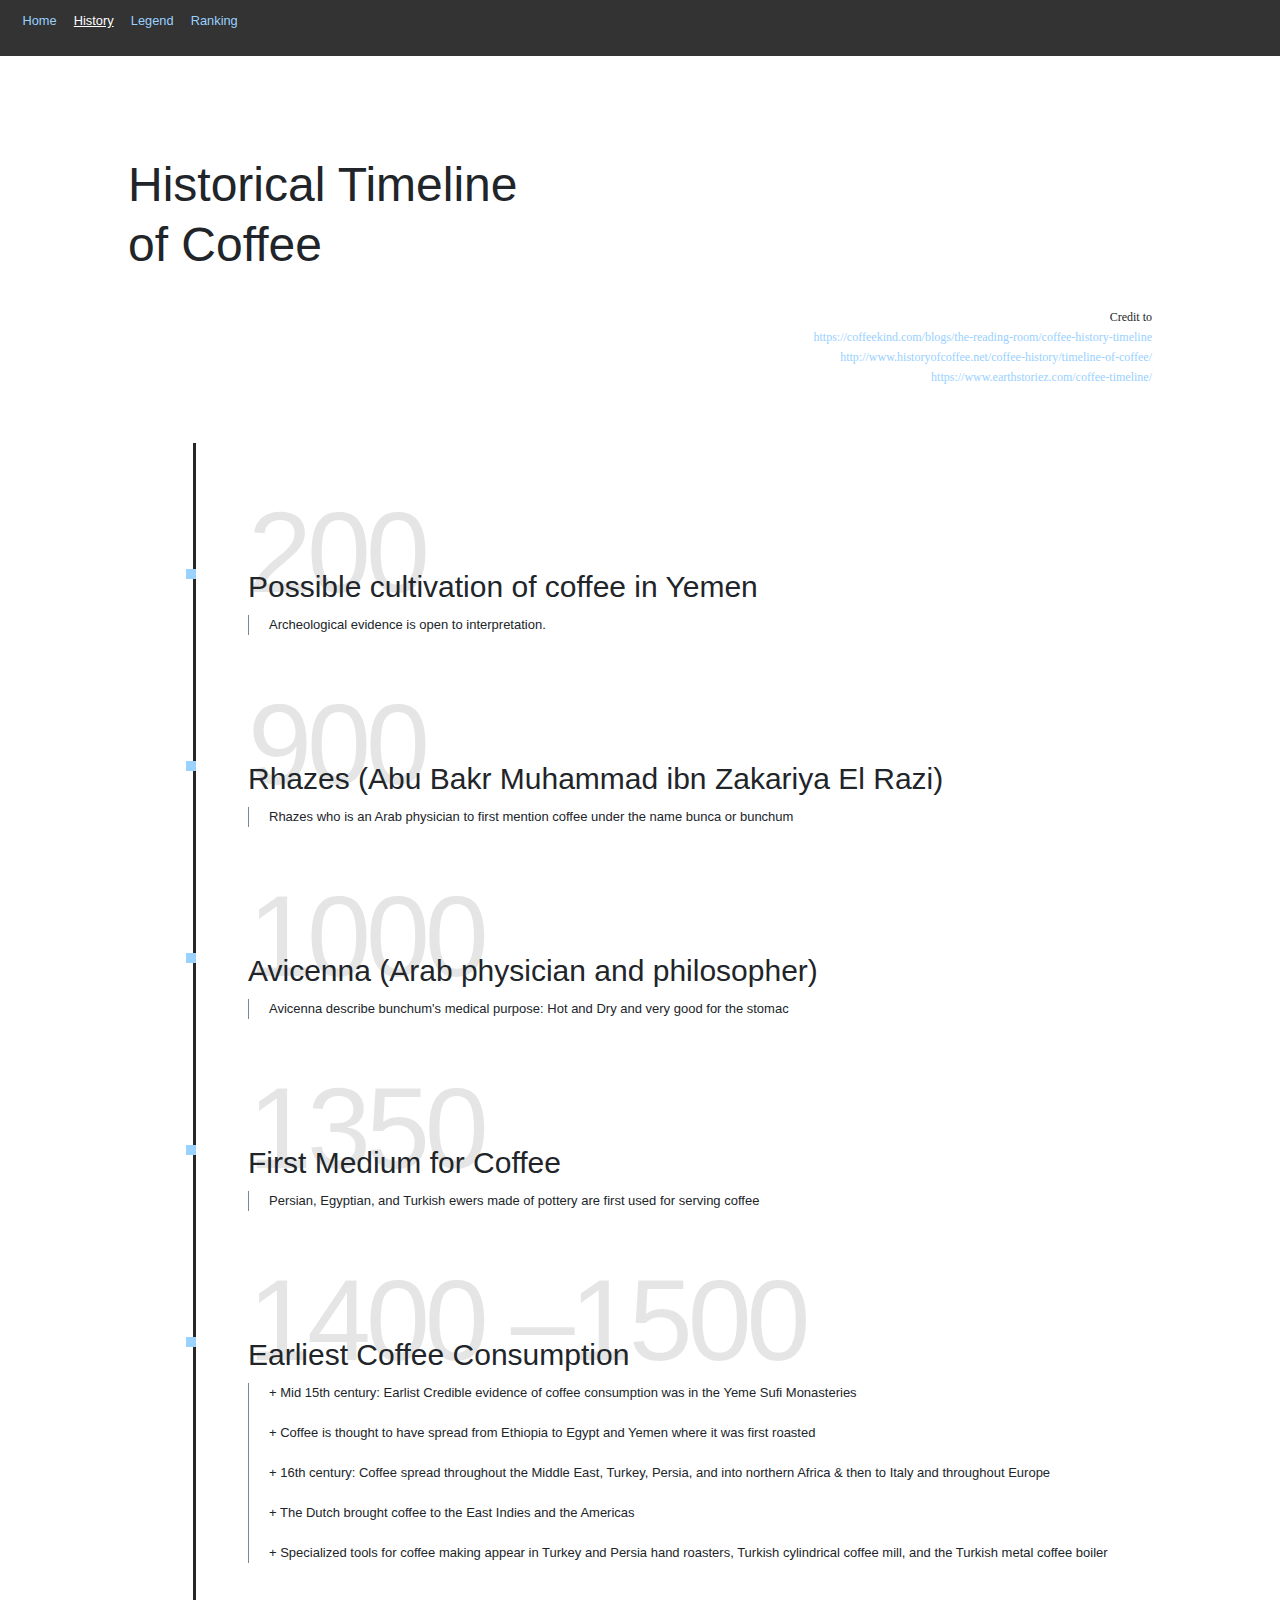
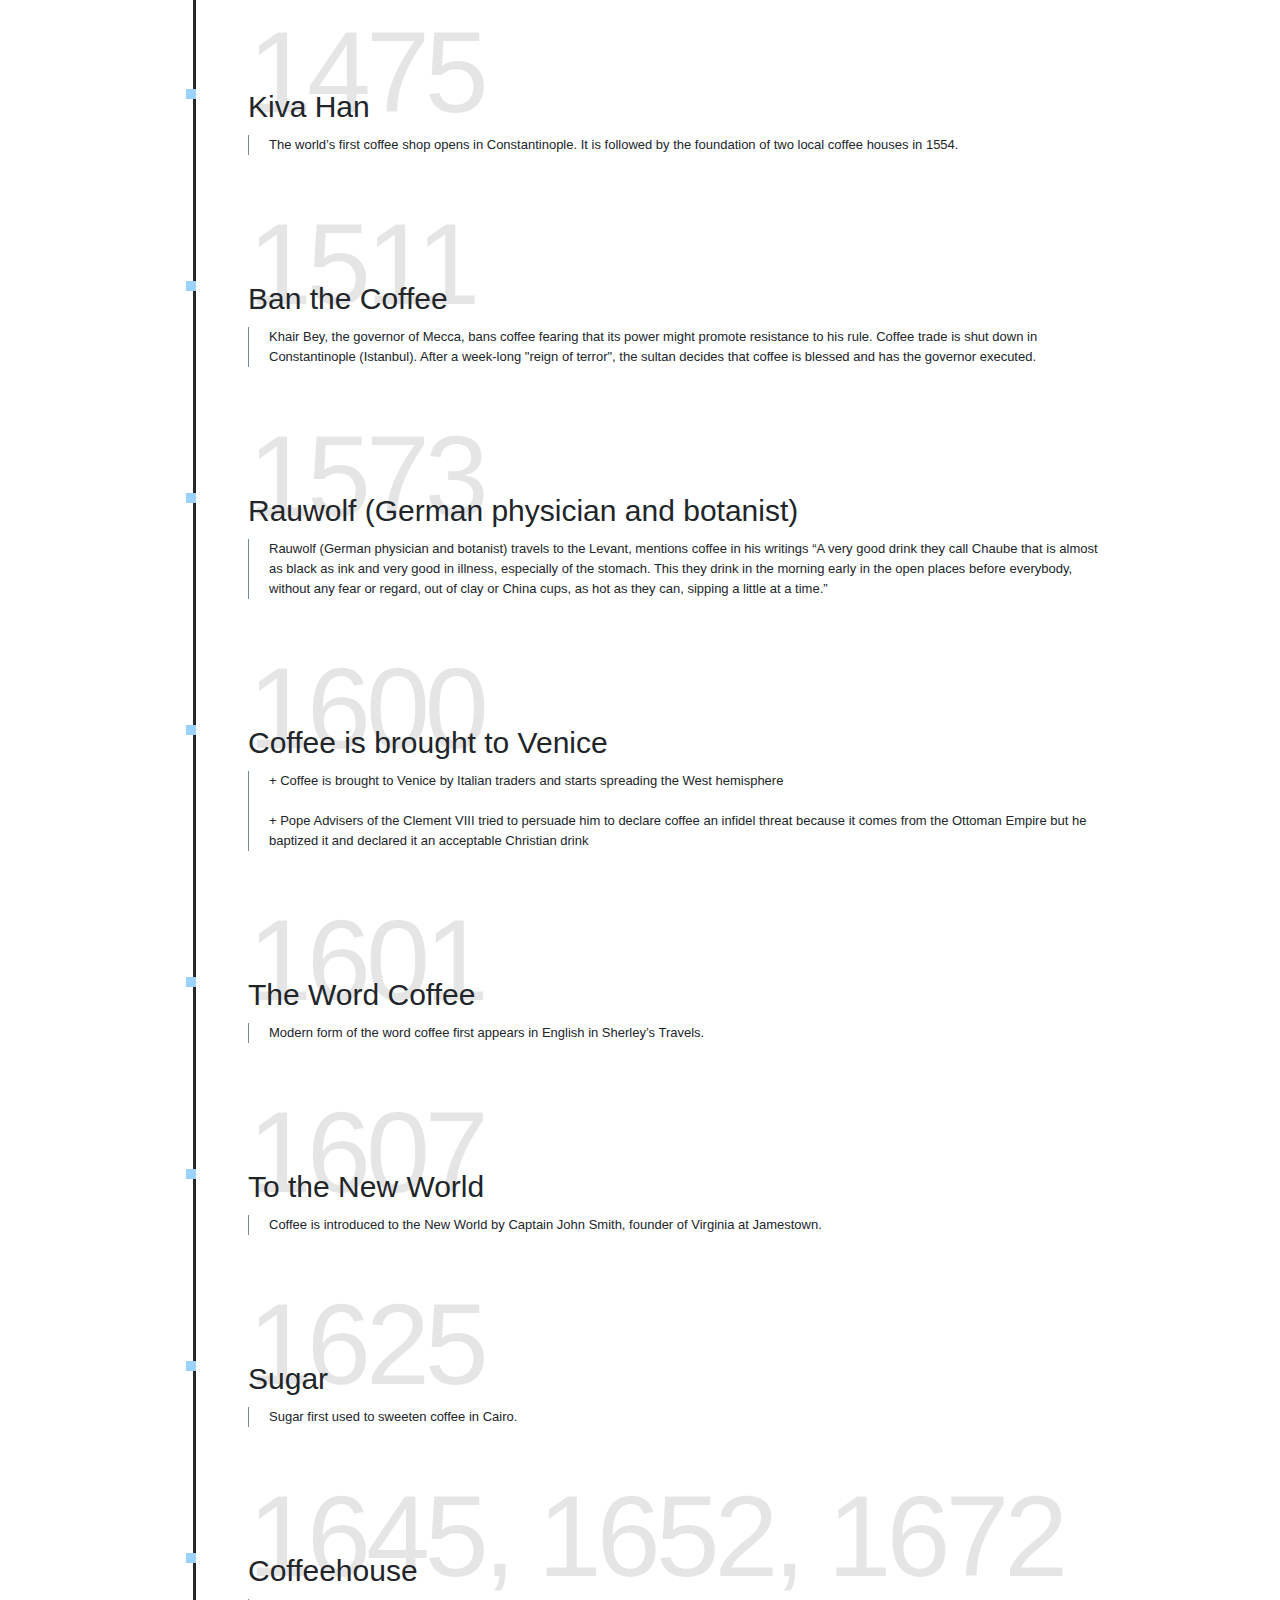
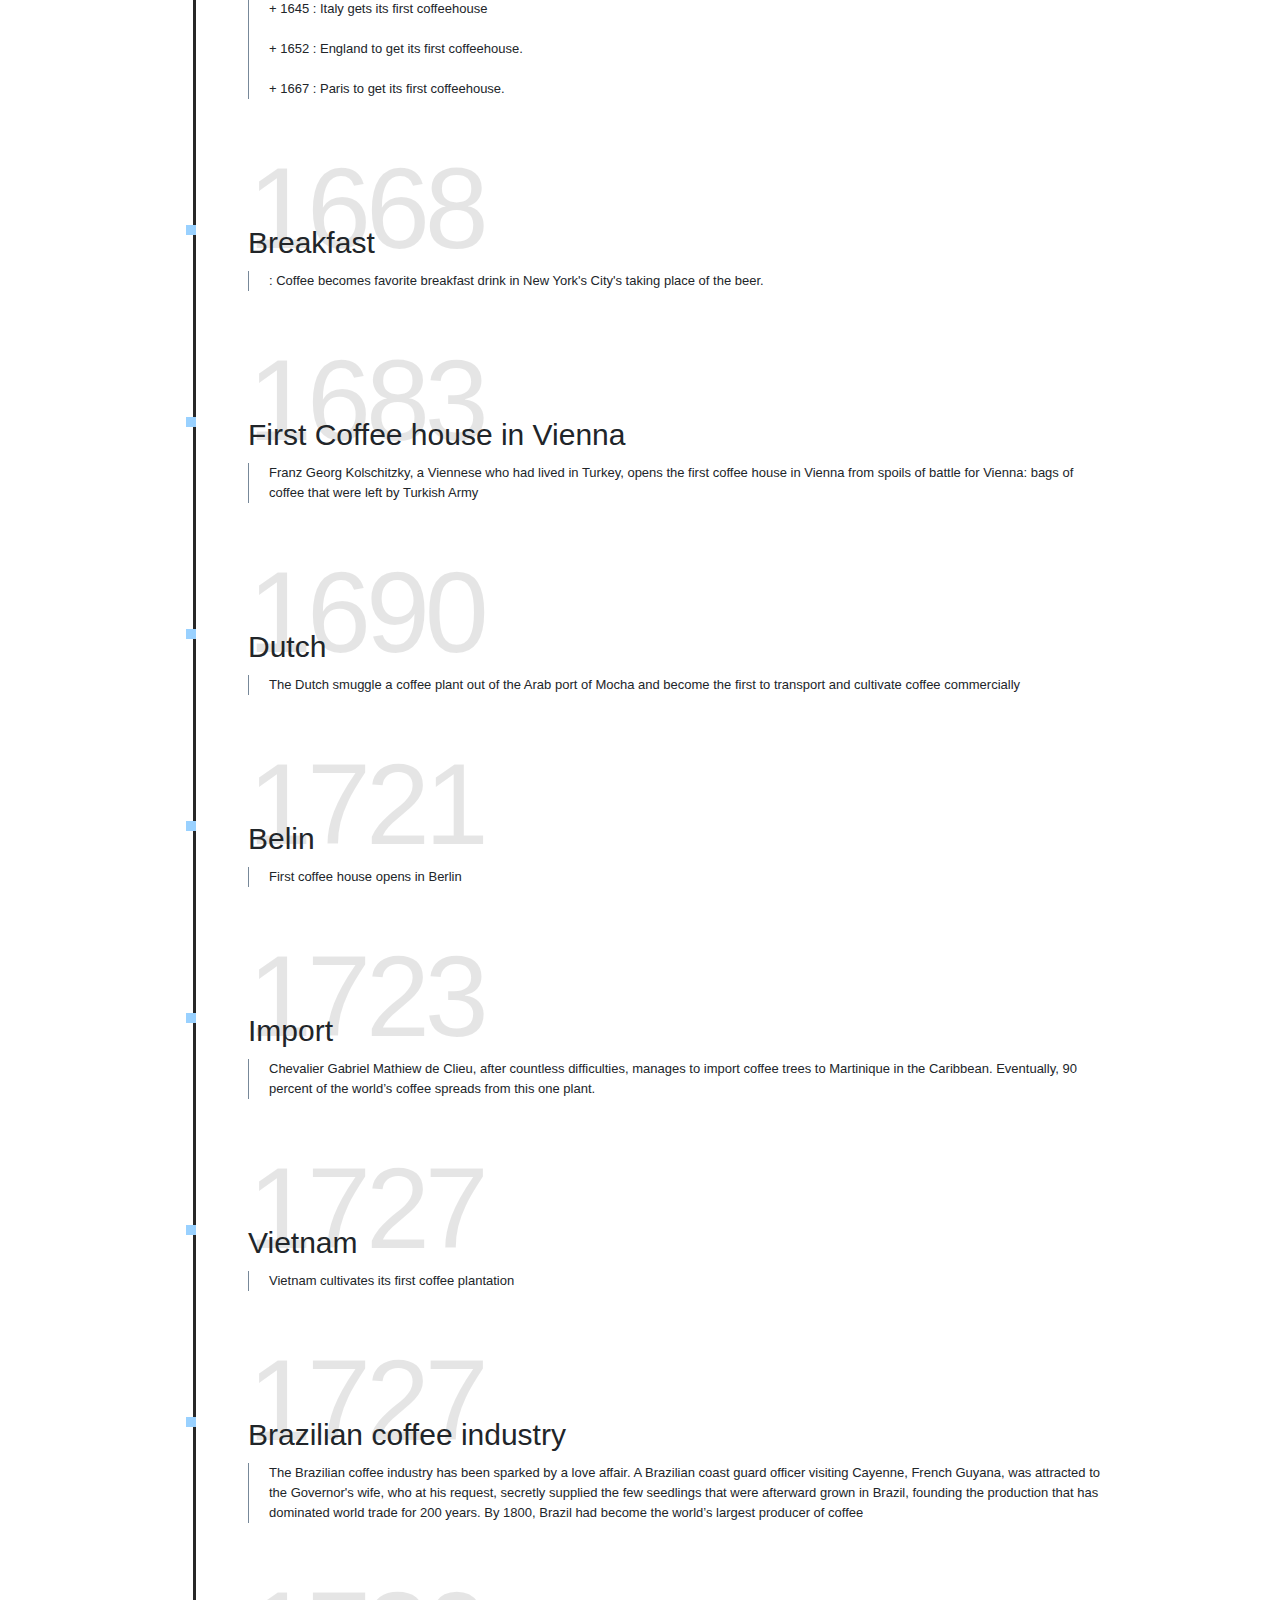
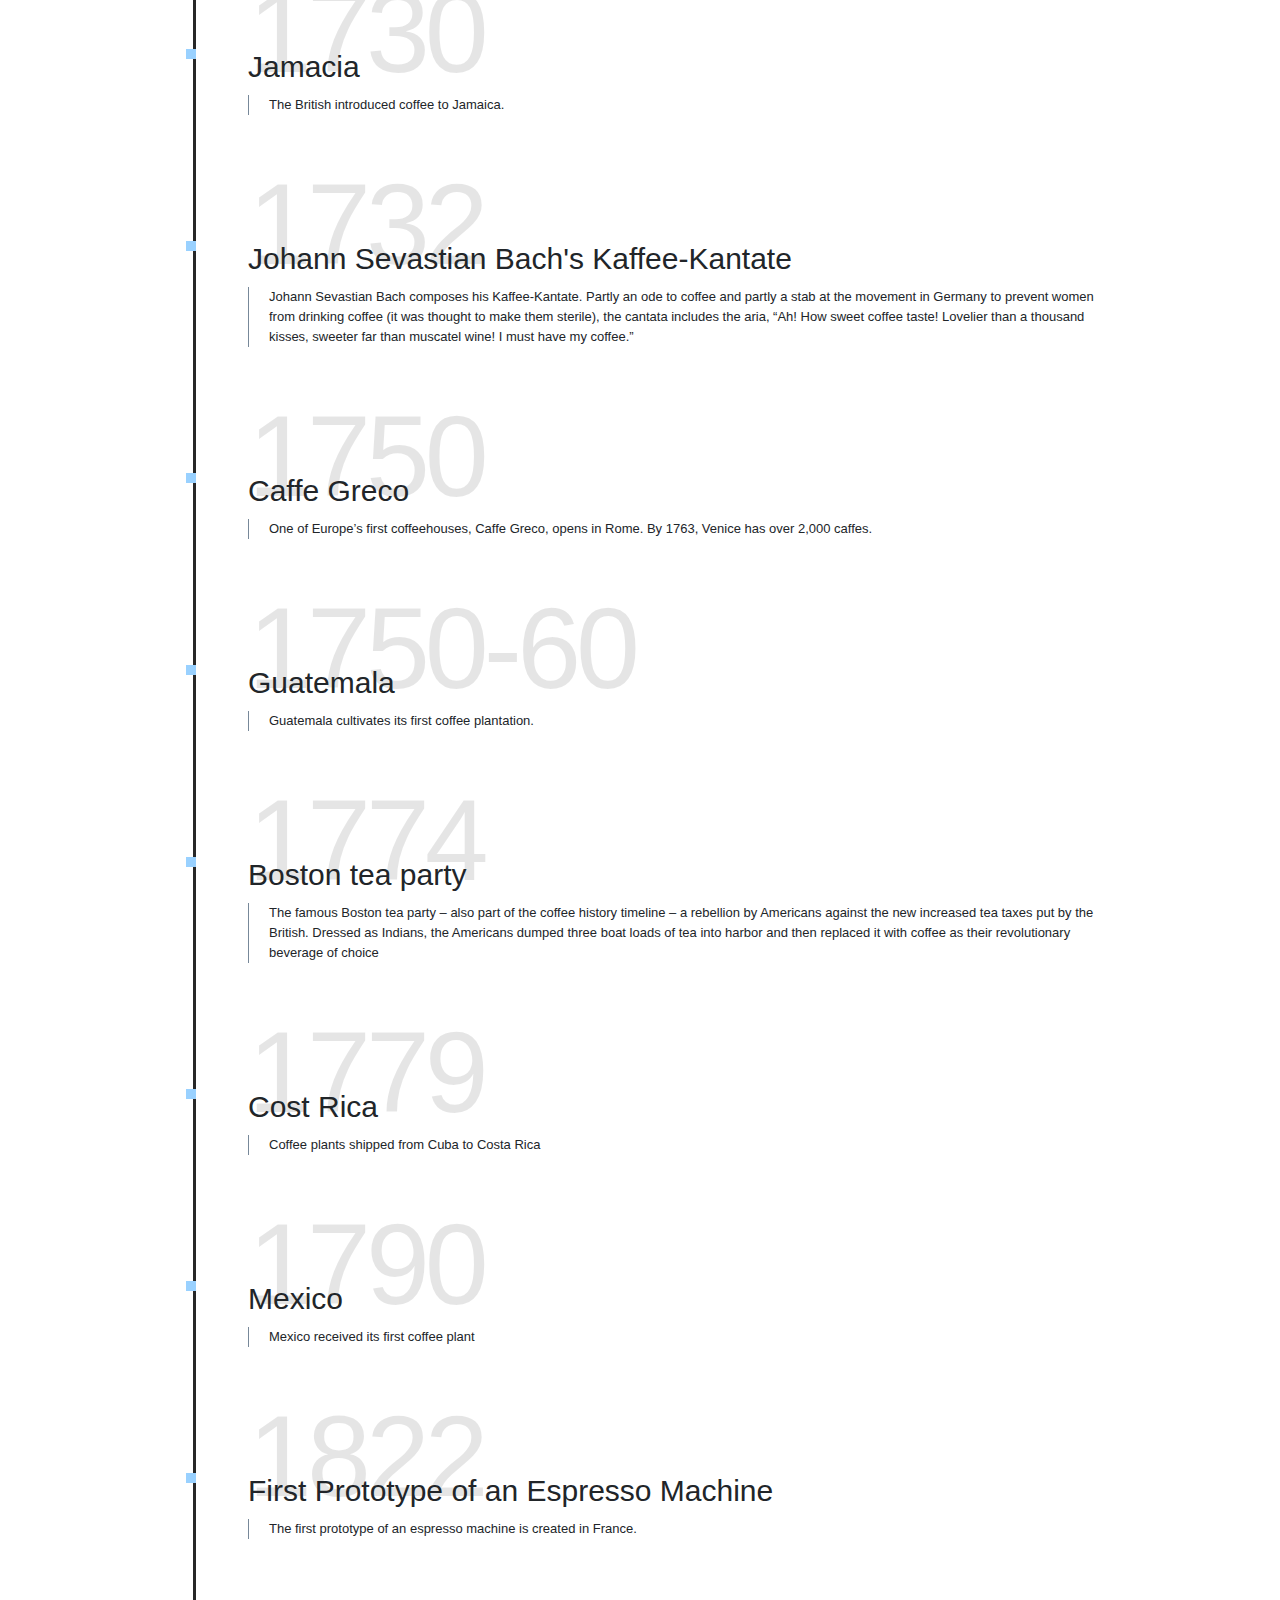
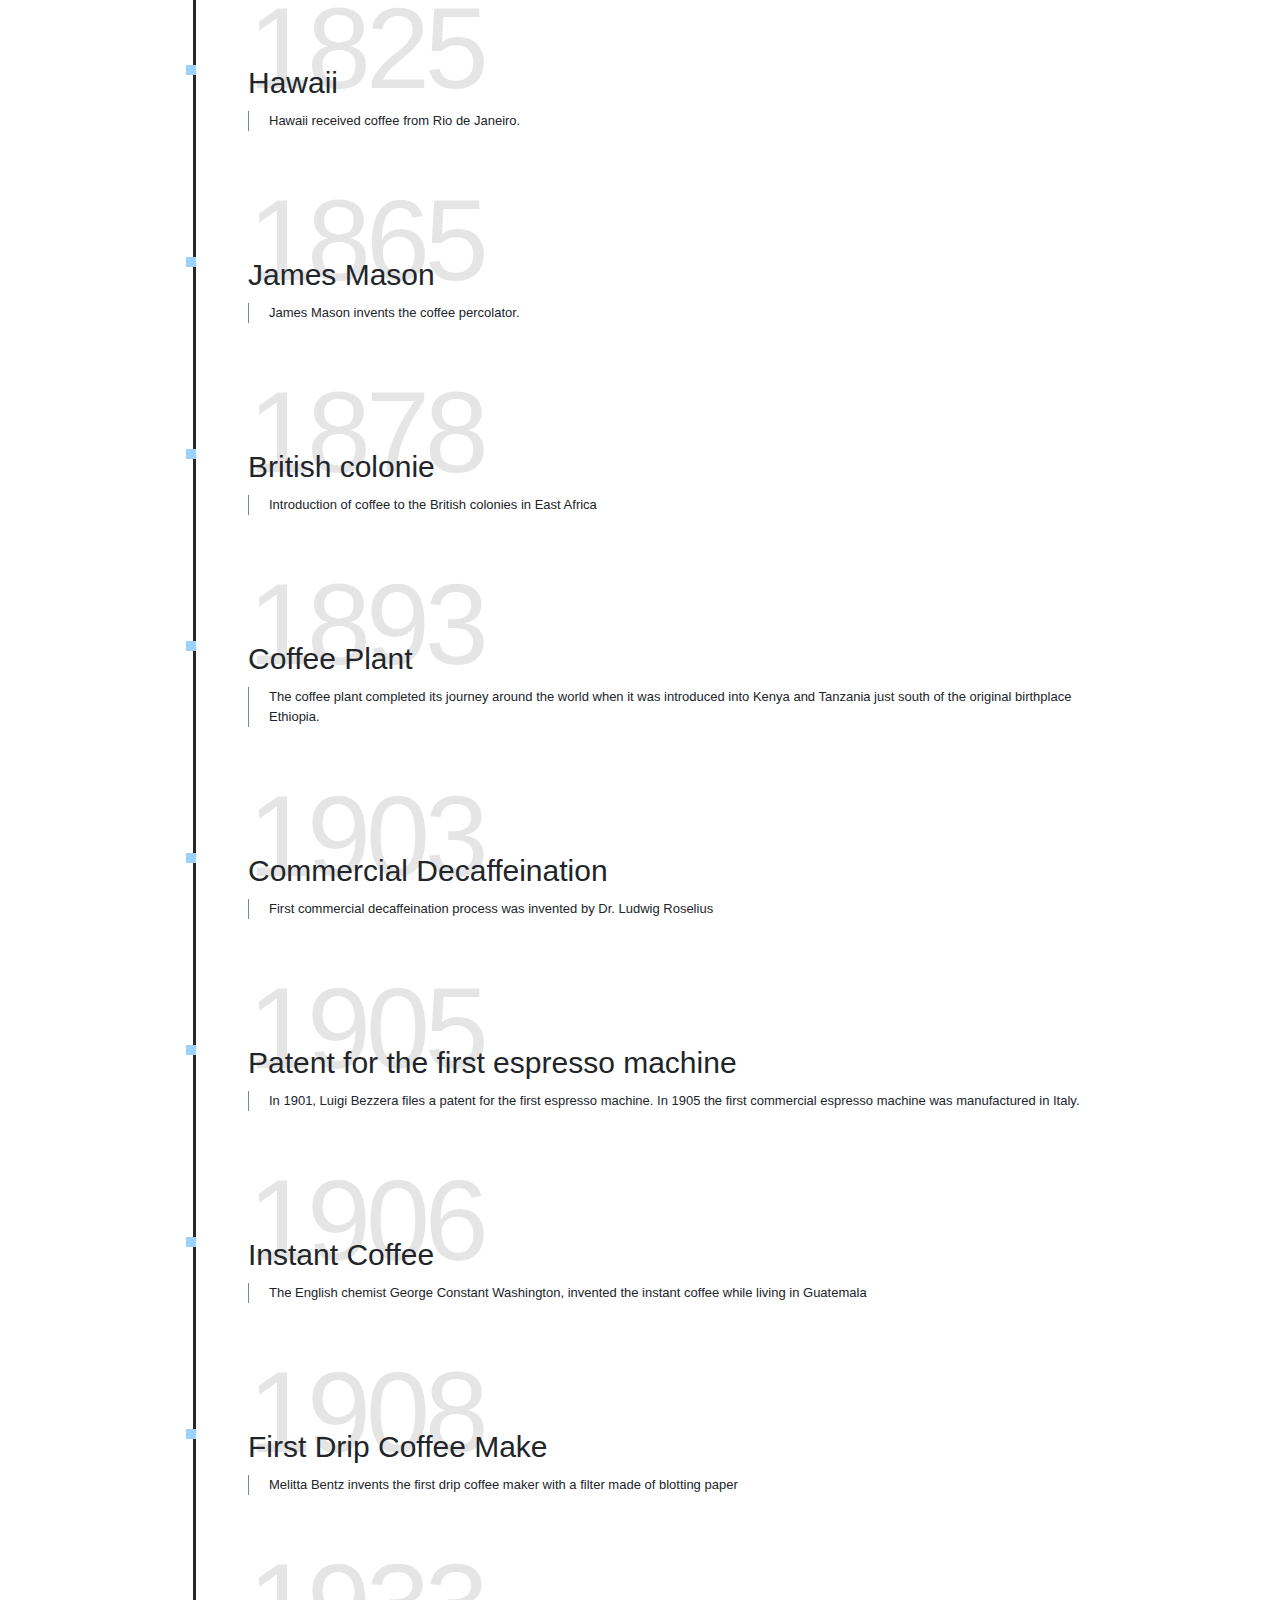
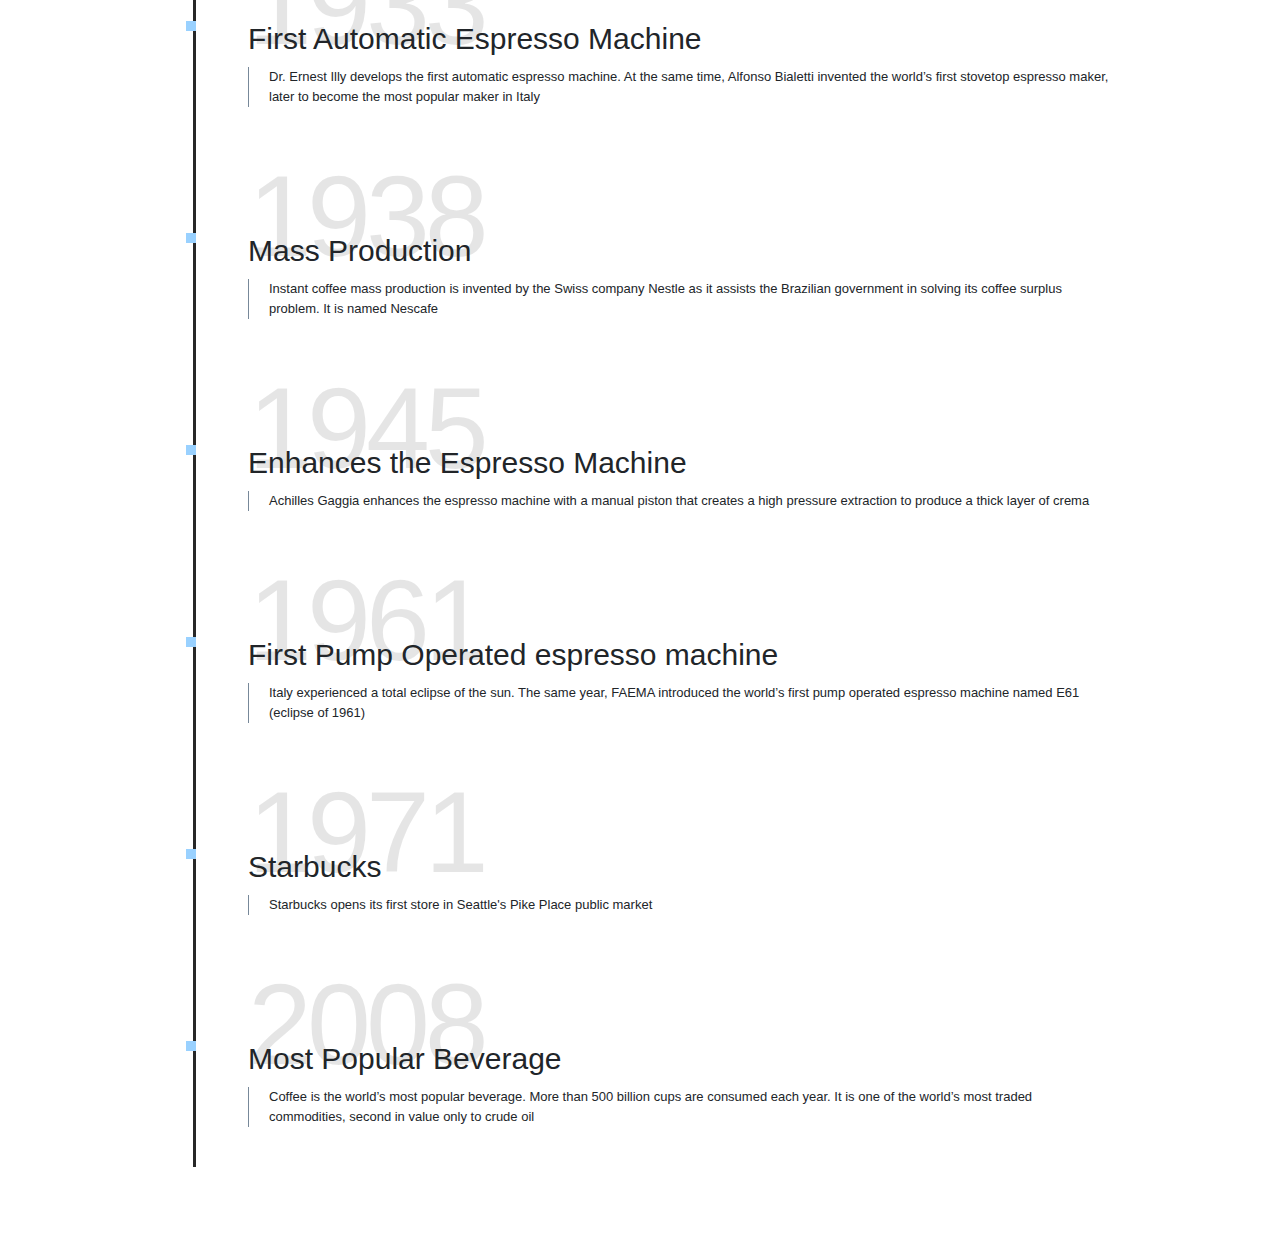
<file: history.html>
<!DOCTYPE html>
<!-- Hung Nguyen -->
<html lang="en">

<head>
  <meta charset="utf-8">
  <meta name="viewport" content="width=device-width, initial-scale=1,shrink-to-fit=no">
  <title>History of Coffee</title>
  <link href="css/bootstrap.min.css" rel="stylesheet">
  <link href="history.css" rel="stylesheet">
</head>

<body>
<header>
  <nav class="navbar" role="navigation">
  <div class="container-fluid">
    <ul>
    <span>
      <li><a href="index.html">Home</a></li>
      <li><a class ="active" href="history.html">History</a></li>
      <li><a href="legend.html">Legend</a></li>
      <li><a href= "ranking.html">Ranking</a></li>
      </ul>
   </span>
   </nav>
</header>

<div class="main">
	<h1>Historical Timeline<br>of Coffee</h1>
  <br>
	<p>Credit to
  <br> <a href="https://coffeekind.com/blogs/the-reading-room/coffee-history-timeline"target="_blank"> https://coffeekind.com/blogs/the-reading-room/coffee-history-timeline</a>
  <br> <a href="http://www.historyofcoffee.net/coffee-history/timeline-of-coffee/"target="_blank">http://www.historyofcoffee.net/coffee-history/timeline-of-coffee/</a>
  <br> <a href="https://www.earthstoriez.com/coffee-timeline/"target="_blank">https://www.earthstoriez.com/coffee-timeline/</a>
</p>
</div>
  <div class="timeline">
  	<div class="column">
  		<div class="title">
  			<h1> 200</h1>
  			<h2> Possible cultivation of coffee in Yemen</h2>
  		</div>
  		<div class="description">
  			<p> Archeological evidence is open to interpretation.</p>
  		</div>
  	</div>

  	<div class="column">
  		<div class="title">
  			<h1> 900</h1>
  			<h2>Rhazes (Abu Bakr Muhammad ibn Zakariya El Razi) </h2>
  		</div>
  		<div class="description">
  			<p>Rhazes who is an Arab physician to first mention coffee
          under the name bunca or bunchum </p>
  		</div>
  	</div>

  	<div class="column">
  		<div class="title">
  			<h1> 1000</h1>
  			<h2>Avicenna (Arab physician and philosopher)</h2>
  		</div>
  		<div class="description">
  			<p> Avicenna describe bunchum's medical purpose:
           Hot and Dry and very good for the stomac </p>
  		</div>
  	</div>

  	<div class="column">
  		<div class="title">
  			<h1> 1350</h1>
  			<h2> First Medium for Coffee</h2>
  		</div>
  		<div class="description">
  			<p> Persian, Egyptian, and Turkish ewers made of pottery
           are first used for serving coffee </p>
  		</div>
  	</div>

  	<div class="column">
  		<div class="title">
  			<h1>1400 –1500</h1>
  			<h2>Earliest Coffee Consumption</h2>
  		</div>
  		<div class="description">
  			<p> + Mid 15th century: Earlist Credible evidence of coffee consumption was in the Yeme Sufi Monasteries
            <br>
            <br> + Coffee is thought to have spread from Ethiopia to Egypt and Yemen where it was first roasted
            <br>
            <br> + 16th century: Coffee spread throughout the Middle East, Turkey, Persia, and into northern Africa
            & then to Italy and throughout Europe
            <br>
            <br> + The Dutch brought coffee to  the East Indies and the Americas
            <br>
            <br> + Specialized tools for coffee making appear in Turkey and Persia
             hand roasters, Turkish cylindrical coffee mill, and the Turkish metal coffee boiler
         </p>
  		</div>
  	</div>

  	<div class="column">
  		<div class="title">
  			<h1>1475</h1>
  			<h2>Kiva Han</h2>
  		</div>
  		<div class="description">
  			<p> The world’s first coffee shop opens in Constantinople.
          It is followed by the foundation of two local coffee houses in 1554.
          </p>
  		</div>
  	</div>

  	<div class="column">
  		<div class="title">
  			<h1> 1511 </h1>
  			<h2>Ban the Coffee </h2>
  		</div>
  		<div class="description">
  			<p> Khair Bey, the governor of Mecca, bans coffee fearing that its power might promote resistance to his rule.
          Coffee trade is shut down in Constantinople (Istanbul). After a week-long "reign of terror",
          the sultan decides that coffee is blessed and has the governor executed.
         </p>
  		</div>
  	</div>

    <div class="column">
      <div class="title">
        <h1> 1573 </h1>
        <h2>Rauwolf (German physician and botanist) </h2>
      </div>
      <div class="description">
        <p> Rauwolf (German physician and botanist) travels to the Levant, mentions coffee in his writings
          “A very good drink they call Chaube that is almost as black as
          ink and very good in illness, especially of the stomach.
          This they drink in the morning early in the open places before
          everybody, without any fear or regard, out of clay or China cups,
           as hot as they can, sipping a little at a time.”
         </p>
      </div>
    </div>

    <div class="column">
  		<div class="title">
  			<h1> 1600</h1>
  			<h2> Coffee is brought to Venice</h2>
  		</div>
  		<div class="description">
  			<p> + Coffee is brought to Venice by Italian traders and starts spreading the West hemisphere
        <br>
        <br> + Pope Advisers of the Clement VIII tried to persuade him to declare coffee
        an infidel threat because it comes from the Ottoman Empire but he baptized it and declared it an acceptable Christian drink
           </p>
  		</div>
  	</div>

  	<div class="column">
  		<div class="title">
  			<h1> 1601 </h1>
  			<h2> The Word Coffee </h2>
  		</div>
  		<div class="description">
  			<p> Modern form of the word coffee first appears in English in Sherley’s Travels.</p>
  		</div>
  	</div>

    <div class="column">
  		<div class="title">
  			<h1> 1607 </h1>
  			<h2> To the New World </h2>
  		</div>
  		<div class="description">
  			<p> Coffee is introduced to the New World by Captain John Smith, founder of Virginia at Jamestown. </p>
  		</div>
  	</div>

    <div class="column">
  		<div class="title">
  			<h1> 1625 </h1>
  			<h2> Sugar </h2>
  		</div>
  		<div class="description">
  			<p> Sugar first used to sweeten coffee in Cairo. </p>
  		</div>
  	</div>

    <div class="column">
      <div class="title">
        <h1> 1645, 1652, 1672</h1>
        <h2> Coffeehouse </h2>
      </div>
      <div class="description">
        <p> + 1645 : Italy gets its first coffeehouse
        <br>
        <br> + 1652 : England to get its first coffeehouse.
        <br>
        <br> + 1667 : Paris to get its first coffeehouse.
       </p>
      </div>
    </div>

    <div class="column">
      <div class="title">
        <h1> 1668 </h1>
        <h2> Breakfast </h2>
      </div>
      <div class="description">
        <p>: Coffee becomes favorite breakfast drink in
          New York's City's taking place of the beer. </p>
      </div>
    </div>

    <div class="column">
      <div class="title">
        <h1> 1683</h1>
        <h2> First Coffee house in Vienna</h2>
      </div>
      <div class="description">
        <p> Franz Georg Kolschitzky, a Viennese who had lived in Turkey, opens the first coffee house in Vienna from spoils of
           battle for Vienna: bags of coffee that were left by Turkish Army </p>
      </div>
    </div>

    <div class="column">
      <div class="title">
        <h1> 1690 </h1>
        <h2> Dutch  </h2>
      </div>
      <div class="description">
        <p> The Dutch smuggle a coffee plant out of the Arab port of Mocha and become
           the first to transport and cultivate coffee commercially </p>
      </div>
    </div>

    <div class="column">
      <div class="title">
        <h1> 1721 </h1>
        <h2> Belin </h2>
      </div>
      <div class="description">
        <p> First coffee house opens in Berlin</p>
      </div>
    </div>

    <div class="column">
      <div class="title">
        <h1> 1723 </h1>
        <h2> Import</h2>
      </div>
      <div class="description">
        <p>Chevalier Gabriel Mathiew de Clieu, after countless difficulties,
          manages to import coffee trees to Martinique in the Caribbean.
          Eventually, 90 percent of the world’s coffee spreads from this one plant. </p>
      </div>
    </div>

    <div class="column">
      <div class="title">
        <h1> 1727 </h1>
        <h2> Vietnam </h2>
      </div>
      <div class="description">
        <p> Vietnam cultivates its first coffee plantation </p>
      </div>
    </div>

    <div class="column">
      <div class="title">
        <h1> 1727 </h1>
        <h2> Brazilian coffee industry </h2>
      </div>
      <div class="description">
        <p> The Brazilian coffee industry has been sparked by a love affair. A Brazilian coast guard officer visiting Cayenne,
          French Guyana, was attracted to the Governor's wife, who at his request, secretly supplied the few
          seedlings that were afterward grown in Brazil, founding the production that has dominated world trade for 200 years.
           By 1800, Brazil had become the world’s largest producer of coffee </p>
      </div>
    </div>

    <div class="column">
      <div class="title">
        <h1> 1730 </h1>
        <h2> Jamacia </h2>
      </div>
      <div class="description">
        <p> The British introduced coffee to Jamaica. </p>
      </div>
    </div>

    <div class="column">
      <div class="title">
        <h1> 1732  </h1>
        <h2> Johann Sevastian Bach's Kaffee-Kantate</h2>
      </div>
      <div class="description">
        <p> Johann Sevastian Bach composes his Kaffee-Kantate.
          Partly an ode to coffee and partly a stab at the movement in Germany to prevent women from drinking coffee
          (it was thought to make them sterile), the cantata includes the aria,
          “Ah! How sweet coffee taste! Lovelier than a thousand kisses, sweeter far than muscatel wine!
           I must have my coffee.” </p>
      </div>
    </div>

    <div class="column">
      <div class="title">
        <h1> 1750</h1>
        <h2> Caffe Greco</h2>
      </div>
      <div class="description">
        <p> One of Europe’s first coffeehouses, Caffe Greco, opens in Rome.
          By 1763, Venice has over 2,000 caffes. </p>
      </div>
    </div>

    <div class="column">
      <div class="title">
        <h1> 1750-60 </h1>
        <h2> Guatemala </h2>
      </div>
      <div class="description">
        <p> Guatemala cultivates its first coffee plantation.</p>
      </div>
    </div>

    <div class="column">
      <div class="title">
        <h1> 1774 </h1>
        <h2> Boston tea party </h2>
      </div>
      <div class="description">
        <p> The famous Boston tea party – also part of the coffee history timeline
          – a rebellion by Americans against the new increased tea taxes put by the British.
          Dressed as Indians, the Americans dumped three boat loads of tea
           into harbor and then replaced it with coffee as their revolutionary beverage of choice </p>
      </div>
    </div>

    <div class="column">
      <div class="title">
        <h1> 1779 </h1>
        <h2> Cost Rica </h2>
      </div>
      <div class="description">
        <p> Coffee plants shipped from Cuba to Costa Rica </p>
      </div>
    </div>

    <div class="column">
      <div class="title">
        <h1> 1790 </h1>
        <h2> Mexico  </h2>
      </div>
      <div class="description">
        <p> Mexico received its first coffee plant </p>
      </div>
    </div>

    <div class="column">
      <div class="title">
        <h1> 1822 </h1>
        <h2> First Prototype of an Espresso Machine </h2>
      </div>
      <div class="description">
        <p> The first prototype of an espresso machine is created in France. </p>
      </div>
    </div>

    <div class="column">
      <div class="title">
        <h1> 1825 </h1>
        <h2>Hawaii  </h2>
      </div>
      <div class="description">
        <p> Hawaii received coffee from Rio de Janeiro. </p>
      </div>
    </div>

    <div class="column">
      <div class="title">
        <h1> 1865 </h1>
        <h2>James Mason</h2>
      </div>
      <div class="description">
        <p> James Mason invents the coffee percolator. </p>
      </div>
    </div>

    <div class="column">
      <div class="title">
        <h1> 1878 </h1>
        <h2>British colonie </h2>
      </div>
      <div class="description">
        <p> Introduction of coffee to the British colonies in East Africa</p>
      </div>
    </div>

    <div class="column">
      <div class="title">
        <h1> 1893 </h1>
        <h2> Coffee Plant </h2>
      </div>
      <div class="description">
        <p> The coffee plant completed its journey around the world
          when it was introduced into Kenya and Tanzania
          just south of the original birthplace Ethiopia. </p>
      </div>
    </div>

    <div class="column">
      <div class="title">
        <h1> 1903 </h1>
        <h2> Commercial Decaffeination </h2>
      </div>
      <div class="description">
        <p> First commercial decaffeination
          process was invented by Dr. Ludwig Roselius</p>
      </div>
    </div>

    <div class="column">
      <div class="title">
        <h1> 1905 </h1>
        <h2> Patent for the first espresso machine </h2>
      </div>
      <div class="description">
        <p>  In 1901, Luigi Bezzera files a patent for the first espresso machine. In 1905 the
          first commercial espresso machine was manufactured in Italy. </p>
      </div>
    </div>

    <div class="column">
      <div class="title">
        <h1> 1906 </h1>
        <h2> Instant Coffee </h2>
      </div>
      <div class="description">
        <p> The English chemist George Constant Washington, invented the instant coffee while living in Guatemala </p>
      </div>
    </div>

    <div class="column">
      <div class="title">
        <h1> 1908 </h1>
        <h2>  First Drip Coffee Make </h2>
      </div>
      <div class="description">
        <p> Melitta Bentz invents the first drip coffee maker with a filter made of blotting paper </p>
      </div>
    </div>

    <div class="column">
      <div class="title">
        <h1> 1933 </h1>
        <h2> First Automatic Espresso Machine</h2>
      </div>
      <div class="description">
        <p> Dr. Ernest Illy develops the first automatic espresso machine.
          At the same time, Alfonso Bialetti invented the world’s first
          stovetop espresso maker, later to become the most popular maker
          in Italy </p>
      </div>
    </div>

    <div class="column">
      <div class="title">
        <h1> 1938 </h1>
        <h2> Mass Production </h2>
      </div>
      <div class="description">
        <p> Instant coffee mass production is invented by the Swiss company Nestle
          as it assists the Brazilian government in solving its coffee
           surplus problem. It is named Nescafe </p>
      </div>
    </div>

    <div class="column">
      <div class="title">
        <h1> 1945 </h1>
        <h2> Enhances the Espresso Machine </h2>
      </div>
      <div class="description">
        <p> Achilles Gaggia enhances the espresso machine with a manual piston
          that creates a high pressure extraction to produce a thick layer of crema </p>
      </div>
    </div>

    <div class="column">
      <div class="title">
        <h1> 1961 </h1>
        <h2> First Pump Operated espresso machine  </h2>
      </div>
      <div class="description">
        <p>  Italy experienced a total eclipse of the sun.
           The same year, FAEMA introduced the world’s first pump operated
           espresso machine named E61 (eclipse of 1961) </p>
      </div>
    </div>

    <div class="column">
      <div class="title">
        <h1> 1971 </h1>
        <h2> Starbucks </h2>
      </div>
      <div class="description">
        <p> Starbucks opens its first store in Seattle's Pike Place public market </p>
      </div>
    </div>

    <div class="column">
      <div class="title">
        <h1> 2008 </h1>
        <h2> Most Popular Beverage </h2>
      </div>
      <div class="description">
        <p> Coffee is the world’s most popular beverage.
           More than 500 billion cups are consumed each year.
            It is one of the world’s most traded commodities,
            second in value only to crude oil </p>
      </div>
    </div>
  </div>
</main>


</body>
</html>
</file>
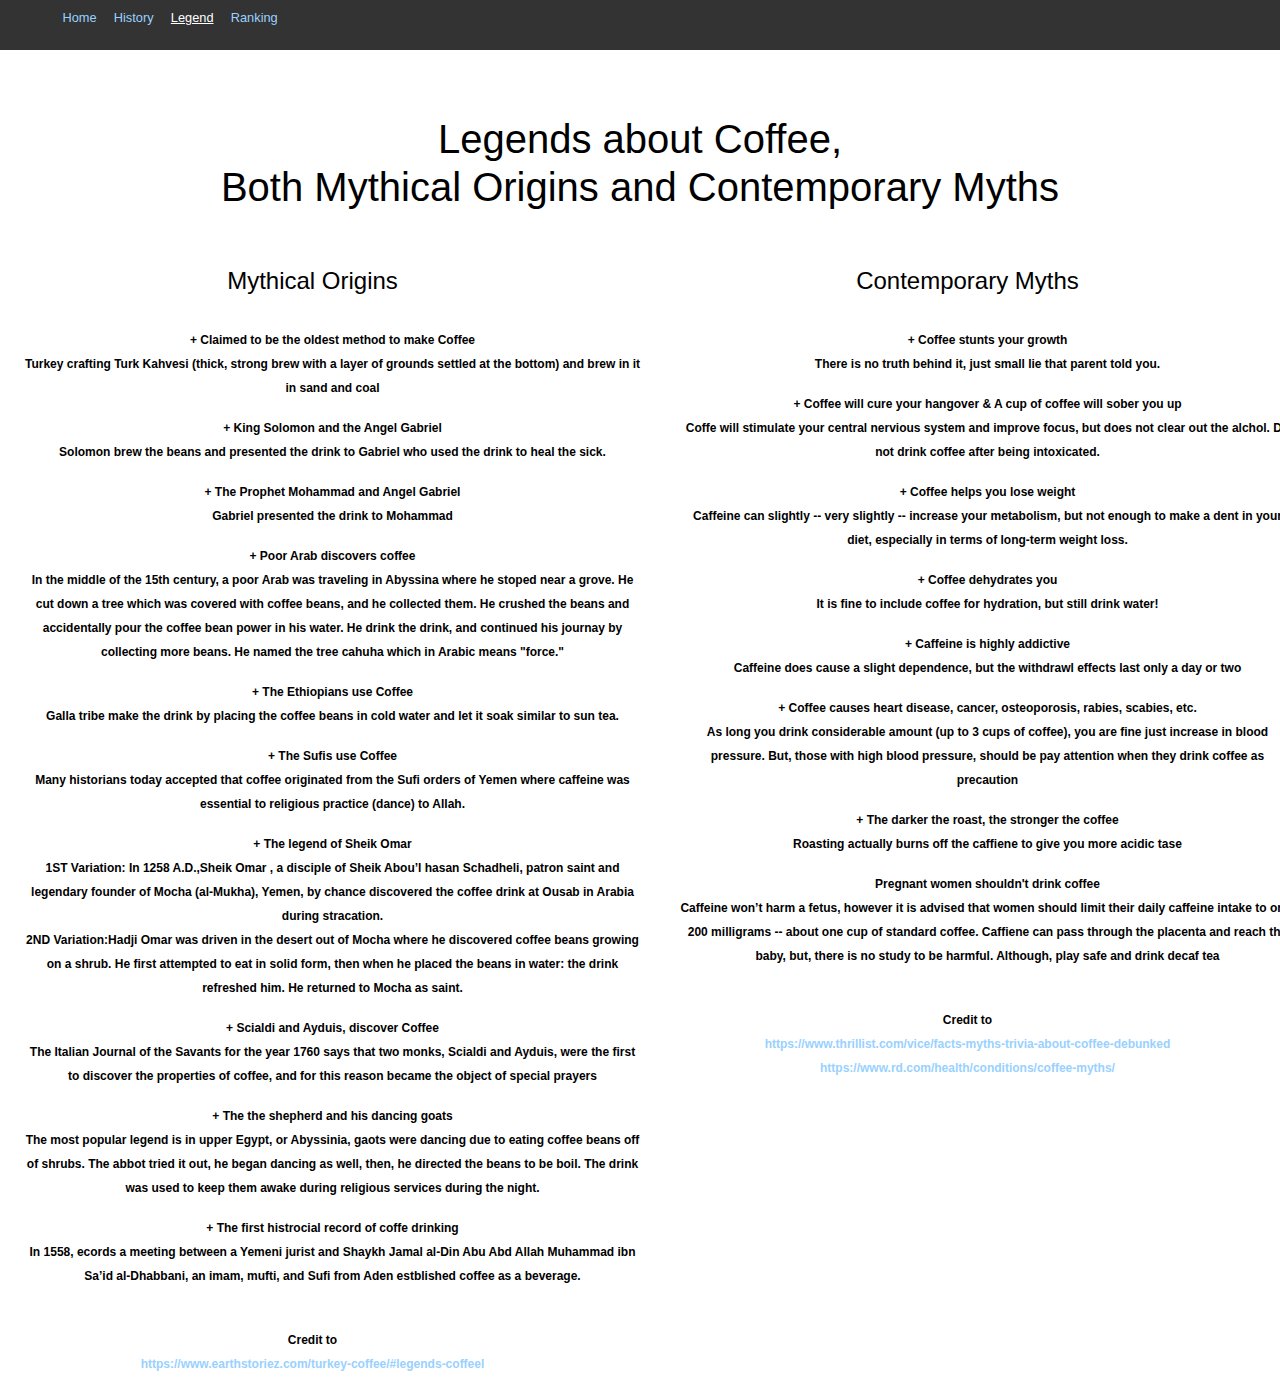
<file: legend.html>
<!DOCTYPE html>
<!-- Hung Nguyen -->
<html lang="en">

<head>
  <meta charset="utf-8">
  <meta name="viewport" content="width=device-width, initial-scale=1,shrink-to-fit=no">
  <title>Legend about Coffee</title>
  <link href="css/bootstrap.min.css" rel="stylesheet">
  <link href="legend.css" rel="stylesheet">
</head>

<body>
<header>
  <nav class="navbar" role="navigation">
  <div class="container-fluid">
    <ul>
    <span>
      <li><a href="index.html">Home</a></li>
      <li><a href="history.html">History</a></li>
      <li><a class ="active" href="legend.html">Legend</a></li>
      <li><a href="ranking.html">Ranking</a></li>
      </ul>
   </span>
   </nav>
</header>

<main>
  <div class="container-fluid">
  <div class="row">
    <div class="col-md-12">
      <h1>Legends about Coffee,
        <br> Both Mythical Origins and Contemporary Myths
      </h1>
        <br>
        <br>
    </div>
    <div class="column-left">
      <h4>Mythical Origins</h4>
         <br>
        <ul>
          <li>+ Claimed to be the oldest method to make Coffee
          <p> Turkey crafting Turk Kahvesi (thick, strong brew with a layer
             of grounds settled at the bottom) and brew in it in sand and coal
          </p></li>
          <li> + King Solomon and the Angel Gabriel
          <p> Solomon brew the beans and presented the drink to Gabriel
            who used the drink to heal the sick.
          </p></li>
          <li>+ The Prophet Mohammad and Angel Gabriel
          <br>
          <p>Gabriel presented the drink to Mohammad
          </li>
          <li>+ Poor Arab discovers coffee
            <br>
            <p> In the middle of the 15th century, a poor Arab was traveling in
              Abyssina where he stoped near a grove. He cut down a tree which was covered
              with coffee beans, and he collected them. He crushed the beans and accidentally
              pour the coffee bean power in his water. He drink the drink, and continued his journay
              by collecting more beans. He named the tree cahuha which in Arabic means "force."
            </p>
          </li>
          <li>+ The Ethiopians use Coffee
            <br>
            <p> Galla tribe make the drink by placing the coffee beans in cold water
              and let it soak similar to sun tea.
            </p>
          </li>
          <li>+ The Sufis use Coffee
            <br>
            <p> Many historians today accepted that coffee originated from
              the Sufi orders of Yemen where caffeine was essential to religious practice (dance) to Allah.
            </p>
             </li>
          <li>+ The legend of Sheik Omar
            <br>
            <p> 1ST Variation: In 1258 A.D.,Sheik Omar , a disciple of Sheik Abou’l hasan Schadheli,
              patron saint and legendary founder of Mocha (al-Mukha), Yemen, by chance discovered the coffee drink
              at Ousab in Arabia during stracation.
              <br>
              2ND Variation:Hadji Omar was driven in the desert out of Mocha where he discovered coffee beans
              growing on a shrub. He first attempted to eat in solid form, then when he placed the beans
              in water: the drink refreshed him. He returned to Mocha as saint.
            </p>
            </li>
          <li>+ Scialdi and Ayduis, discover Coffee
          <br>
            <p>The Italian Journal of the Savants for the year 1760 says that two monks,
              Scialdi and Ayduis, were the first to discover the properties of coffee,
              and for this reason became the object of special prayers
            </p>
          </li>
          <li>+ The the shepherd and his dancing goats
            <br>
            <p>
              The most popular legend is in upper Egypt, or Abyssinia, gaots were dancing due to
              eating coffee beans off of shrubs. The abbot tried it out, he began dancing as well,
              then, he directed the beans to be boil. The drink was used to keep them awake during
              religious services during the night.
            </p>
          </li>
          <li>+ The first histrocial record of coffe drinking
            <br>
            <p> In 1558, ecords a meeting between a Yemeni jurist and Shaykh Jamal al-Din Abu Abd Allah Muhammad ibn Sa’id al-Dhabbani,
              an imam, mufti, and Sufi from Aden estblished coffee as a beverage.
          </li>
        </ul>
        <br>
        <p>Credit to <br>
          <a href= "https://www.earthstoriez.com/turkey-coffee/#legends-coffee"target="_blank">
            https://www.earthstoriez.com/turkey-coffee/#legends-coffeel </a>
         </p>
    </div>

    <div class="column-right">
      <h4>Contemporary Myths</h4>
        <br>
        <ul>
          <li>+ Coffee stunts your growth
            <br>
            <p>
              There is no truth behind it, just small lie that parent told you.
            </p>
          </li>
          <li>+ Coffee will cure your hangover & A cup of coffee will sober you up
          <br>
            <p>
              Coffe will stimulate your central nervious system and improve focus,
              but does not clear out the alchol. Do not drink coffee after being intoxicated.
            </p>
          </li>
          <li>+ Coffee helps you lose weight
            <br>
             <p>Caffeine can slightly -- very slightly -- increase your metabolism,
               but not enough to make a dent in your diet, especially in terms of
               long-term weight loss.
             </p>
            </li>
          <li>+ Coffee dehydrates you
           <br>
            <p>
              It is fine to include coffee for hydration, but still drink water!
            </p>
          </li>
          <li>+ Caffeine is highly addictive
           <br>
            <p>
              Caffeine does cause a slight dependence, but the withdrawl effects
              last only a day or two
            </p>
          </li>
          <li>+ Coffee causes heart disease, cancer, osteoporosis, rabies, scabies, etc.
            <br>
            <p>
              As long you drink considerable amount (up to 3 cups of coffee), you
              are fine just increase in blood pressure. But, those with high blood pressure,
              should be pay attention when they drink coffee as precaution
            </p>
          </li>
          <li>+ The darker the roast, the stronger the coffee
          <br>
            <p>
              Roasting actually burns off the caffiene to give you more acidic tase
            </p>
          </li>
          <li>Pregnant women shouldn't drink coffee
            <br>
              <p>Caffeine won’t harm a fetus, however it is advised
                 that women should limit their daily caffeine intake to only 200 milligrams --
                  about one cup of standard coffee. Caffiene can pass through the placenta and reach
                  the baby, but, there is no study to be harmful. Although, play safe and drink decaf tea
              </p>
            </li>
        </ul>
        <br>
        <p>Credit to <br>
        <a href= "https://www.thrillist.com/vice/facts-myths-trivia-about-coffee-debunked"target="_blank">
          https://www.thrillist.com/vice/facts-myths-trivia-about-coffee-debunked</a>
          <br>
          <a href= "https://www.rd.com/health/conditions/coffee-myths/"target="_blank">
            https://www.rd.com/health/conditions/coffee-myths/</a>
       </p>
      </div>
</main>




</body>
</html>
</file>
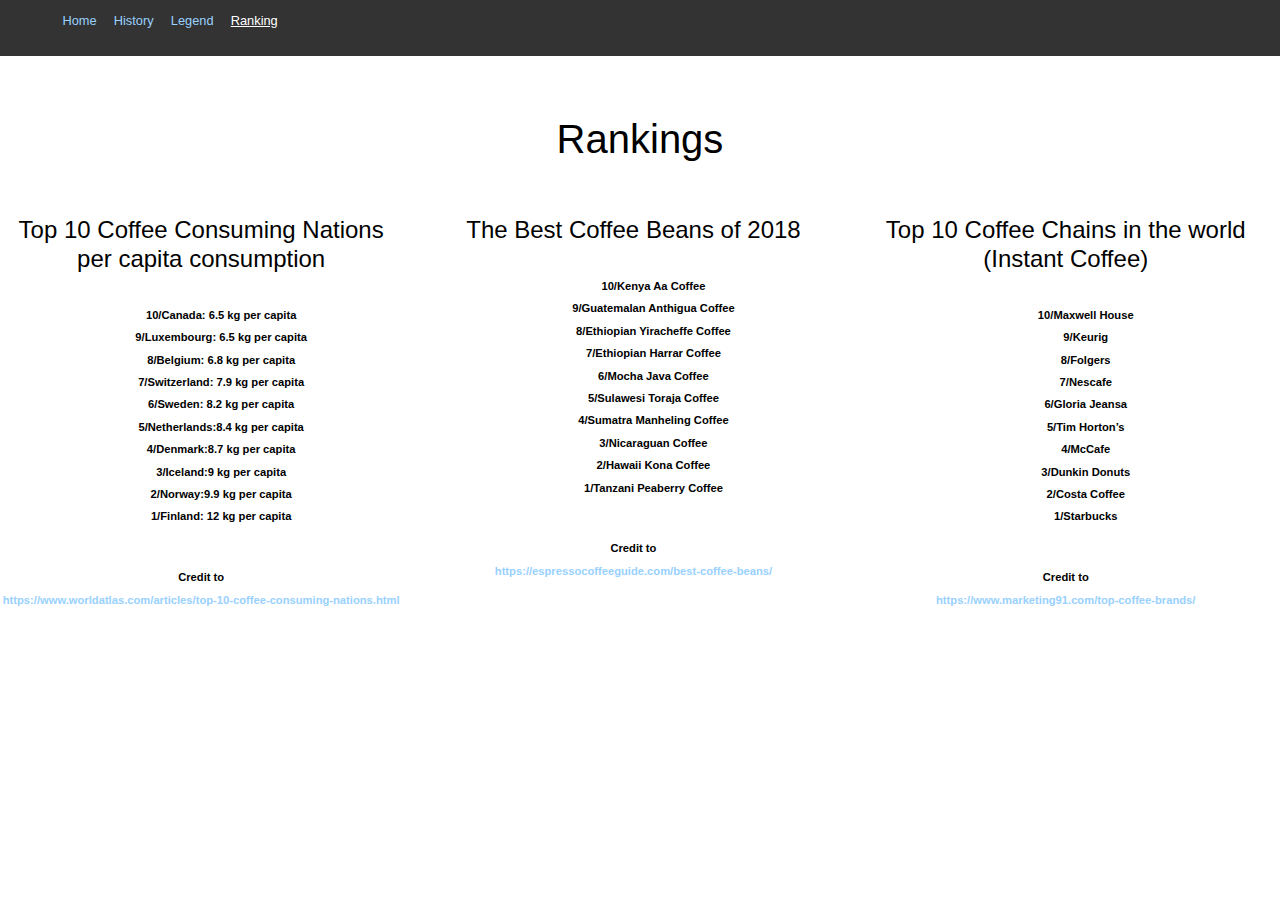
<file: ranking.html>
<!DOCTYPE html>
<!-- Hung Nguyen -->
<html lang="en">

<head>
  <meta charset="utf-8">
  <meta name="viewport" content="width=device-width, initial-scale=1,shrink-to-fit=no">
  <title>Coffee Ranking</title>
  <link href="css/bootstrap.min.css" rel="stylesheet">
  <link href="ranking.css" rel="stylesheet">
</head>

<body>
<header>
  <nav class="navbar" role="navigation">
  <div class="container-fluid">
    <ul>
    <span>
      <li><a href="index.html">Home</a></li>
      <li><a href="history.html">History</a></li>
      <li><a href="legend.html">Legend</a></li>
      <li><a class ="active" href= "ranking.html">Ranking</a></li>
      </ul>
   </span>
   </nav>
  </div>
</header>

<main>
  <div class="container-fluid">
  <div class="row">
    <div class="col-md-12">
      <h1>Rankings</h1>
      <br>
      <br>
    </div>
    <div class="column-left">
      <h4>Top 10 Coffee Consuming Nations
        <br>per capita consumption</h4>
         <br>
        <ul>
          <li>10/Canada: 6.5 kg per capita</li>
          <li>9/Luxembourg: 6.5 kg per capita</li>
          <li>8/Belgium: 6.8 kg per capita</li>
          <li>7/Switzerland: 7.9 kg per capita</li>
          <li>6/Sweden: 8.2 kg per capita</li>
          <li>5/Netherlands:8.4 kg per capita</li>
          <li>4/Denmark:8.7 kg per capita</li>
          <li>3/Iceland:9 kg per capita</li>
          <li>2/Norway:9.9 kg per capita</li>
          <li>1/Finland: 12 kg per capita </li>
        </ul>
        <br>
        <p>Credit to <br>
          <a href= "https://www.worldatlas.com/articles/top-10-coffee-consuming-nations.html"target="_blank">
            https://www.worldatlas.com/articles/top-10-coffee-consuming-nations.html </a>
         </p>
    </div>

    <div class="column-center">
      <h4>The Best Coffee Beans of 2018</h4>
        <br>
        <ul>
          <li>10/Kenya Aa Coffee</li>
          <li>9/Guatemalan Anthigua Coffee</li>
          <li>8/Ethiopian Yiracheffe Coffee</li>
          <li>7/Ethiopian Harrar Coffee</li>
          <li>6/Mocha Java Coffee</li>
          <li>5/Sulawesi Toraja Coffee</li>
          <li>4/Sumatra Manheling Coffee</li>
          <li>3/Nicaraguan Coffee</li>
          <li>2/Hawaii Kona Coffee</li>
          <li>1/Tanzani Peaberry Coffee</li>
        </ul>
        <br>
        <p>Credit to <br>
        <a href= "https://espressocoffeeguide.com/best-coffee-beans/"target="_blank">
          https://espressocoffeeguide.com/best-coffee-beans/ </a>
       </p>
      </div>

    <div class="column-right">
      <h4>Top 10 Coffee Chains in the world
        <br> (Instant Coffee)</h4>
        <br>
        <ul>
          <li>10/Maxwell House</li>
          <li>9/Keurig</li>
          <li>8/Folgers</li>
          <li>7/Nescafe</li>
          <li>6/Gloria Jeansa</li>
          <li>5/Tim Horton’s</li>
          <li>4/McCafe</li>
          <li>3/Dunkin Donuts</li>
          <li>2/Costa Coffee</li>
          <li>1/Starbucks </li>
        </ul>
        <br>
        <p>Credit to <br>
          <a href= "https://www.marketing91.com/top-coffee-brands/"target="_blank">
            https://www.marketing91.com/top-coffee-brands/ </a>
          </p>
      </div>

    </div>
  </div>
</main>




</body>
</html>
</file>
<file: history.css>
/* Hung Nguyen */
body{
font-family: Helvetica;
}

header{
  height: 75px;
  width:100%;
}
.navbar {
  text-decoration: none;
  background-color: #333;
  overflow: hidden;
  position: fixed;
  height:auto;
  z-index:1;
  top: 0;
  left: 0;
  right:0;
  width: 100%;
  margin-bottom: 0px;
}

.container-fluid{
    padding:0px;
    overflow: hidden;
  }

.navbar li{
  margin: .5em;
  font-family: Helvetica;
  display: inline;
  list-style-type: none;
  font-size: .8em;
}

a{
  color:#99d1ff;
}
.active{
  color:#fff;
  text-decoration: underline;
  pointer-events: none;
}

li a:hover:not(.current){
  text-decoration:none;
  color:white;
}

* {
	padding: 0;
	margin: 0;
	position: relative;
}

.timeline {
	padding: 40px 0px;
	width: 80%;
	margin-left: 10%;
	margin-bottom: 40px;
}

.timeline:before {
	content: "";
	position: absolute;
	top: 40px;
	left: 65px;
	width: 3px;
	height: calc(100% - 80px);
	background: #272727;
}

.timeline .column {
	margin: 40px 40px 40px 120px;
}

.timeline .column .title h1 {
	font-size: 115px;
	color: rgba(0, 0, 0, 0.1);
	letter-spacing: -5px;
}

.timeline .column .title h1:before {
	content: "";
	position: absolute;
	left: -62px;
	top: 86px;
	width: 10px;
	height: 10px;
	background: #99d1ff;
	border: 3px solid #99d1ff;
}

.timeline .column .title h2 {
	margin-top: -60px;
	font-size: 30px;
}

.timeline .column .description p {
	font-size: 13px;
	line-height: 20px;
	margin-left: 20px;
	margin-top: 10px;
}

.timeline .column .description {
	border-left: 1px solid #778899;
}

.main {
	width: 80%;
	margin-left: 10%;
	margin-top: 80px;
}

.main h1 {
	font-size: 80px;
	line-height: 60px;
	font-size: 3em;
}

.main p {
	font-size: .75em;
	line-height: 20px;
	font-family: serif;
	text-align: right;
}
</file>
<file: legend.css>
/* Hung Nguyen */
body{
font-family: Helvetica;
line-height: normal;
background-color: #fff
}

header{
  height: 75px;
  width:100%;
}

.navbar {
  text-decoration: none;
  background-color: #333;
  overflow: hidden;
  position: fixed;
  height:auto;
  z-index:1;
  top: 0;
  left: 0;
  right:0;
  width: 100%;
  margin-bottom: 0px;
}

.container-fluid{
    padding:0px;
    overflow: hidden;
  }

.navbar li{
  margin: .5em;
  font-family: Helvetica;
  display: inline;
  list-style-type: none;
  font-size: .8em;
}

a{
  color:#99d1ff ;
}
.active{
  color:#fff;
  text-decoration: underline;
  pointer-events: none;
}

li a:hover:not(.current){
  text-decoration:none;
  color:white;
}

.row {
    background-color:white;
    color:black;
    height:auto;
    font-weight: bold;
    text-align: center;
    font-size: .75em;
    font-family: Arial;
    padding-top: 40px;
    overflow: hidden;
    line-height: 2;
}

.row ul{
  list-style-type: none;
}

.column-left{
  float: left;
   width: 50%;
 }


.column-right{
  float: right;
   width: 50%;
 }
</file>
<file: ranking.css>
/* Hung Nguyen */
header{
  height: 75px;
  width:100%;
}
.navbar {
  text-decoration: none;
  background-color: #333;
  overflow: hidden;
  position: fixed;
  height:auto;
  z-index:1;
  top: 0;
  left: 0;
  right:0;
  width: 100%;
  margin-bottom: 0px;
}

.container-fluid{
    padding:0px;
    overflow: hidden;
  }

.navbar li{
  margin: .5em;
  font-family: Helvetica;
  display: inline;
  list-style-type: none;
  font-size: .8em;
}

a{
  color:#99d1ff;
}
.active{
  color:#fff;
  text-decoration: underline;
  pointer-events: none;
}

li a:hover:not(.current){
  text-decoration:none;
  color:white;
}

.row {
    background-color:white;
    color:black;
    height:auto;
    font-weight: bold;
    text-align: center;
    font-size: .7em;
    font-family: Arial;
    padding-top: 40px;
    overflow: hidden;
    line-height: 2;
}

.row ul{
  list-style-type: none;
}

.column-left{
  float: left;
   width: 33%;
 }

 .column-center{
   float:center;
    width: 33%;
  }

.column-right{
  float: right;
   width: 33%;
 }
</file>
